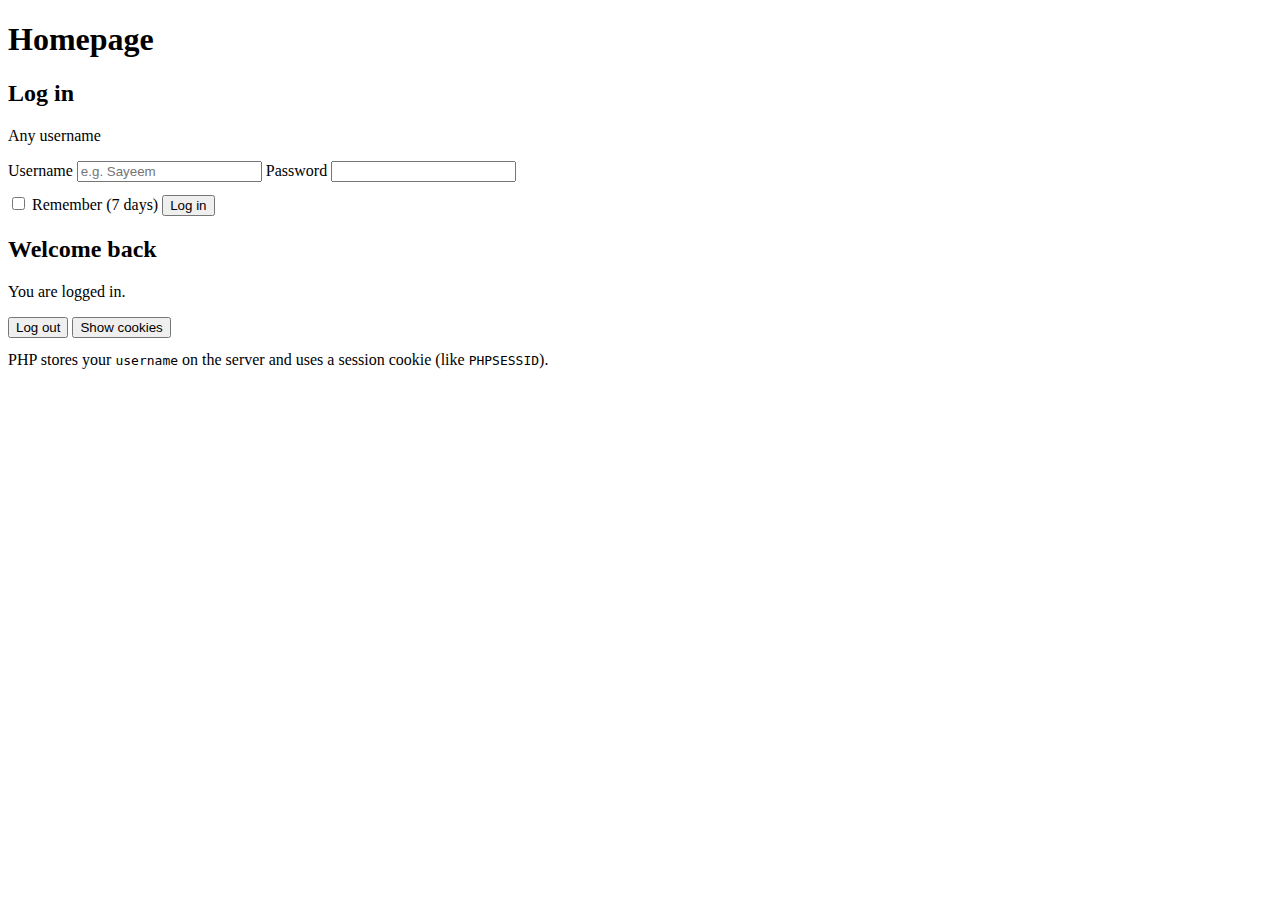
<file: Final Lab 3/index.html>
<!doctype html>
<html lang="en">
  <head>
    <meta charset="utf-8" />
    <meta name="viewport" content="width=device-width, initial-scale=1" />
    <title>Homepage (HTML) + PHP Session</title>
    
  </head>
  <body>
    <div class="wrap">
      <header>
        <h1>Homepage</h1>
        <div id="userBadge" class="muted"></div>
      </header>

      <!-- LOGIN VIEW -->
      <section id="loginView" class="card">
        <h2>Log in</h2>
        <p class="muted">Any username</p>
        <label for="username">Username</label>
        <input id="username" type="text" placeholder="e.g. Sayeem" />

        <label for="password">Password</label>
        <input id="password" type="password" placeholder="" />

        <div class="row" style="margin-top:12px; justify-content: space-between;">
          <label class="row" style="gap:8px;">
            <input type="checkbox" id="remember" />
            <span>Remember (7 days)</span>
          </label>
          <button class="btn btn-primary" id="loginBtn">Log in</button>
        </div>
      </section>

      <!-- HOME VIEW (only when PHP session is active) -->
      <section id="homeView" class="card hidden">
        <h2>Welcome back</h2>
        <p id="welcomeText" class="muted">You are logged in.</p>
        <div class="row" style="gap:8px; margin-top:10px;">
          <button class="btn btn-primary" id="logoutBtn">Log out</button>
          <button class="btn btn-outline" id="showCookiesBtn">Show cookies</button>
        </div>
        <pre id="cookieDump" class="card hidden" style="margin-top:12px; white-space: pre-wrap; overflow-wrap: anywhere;"></pre>
        <footer>
          PHP stores your <code>username</code> on the server and uses a session cookie (like <code>PHPSESSID</code>).
        </footer>
      </section>
    </div>

    <script>
      async function checkSession() {
        const res = await fetch('session.php', { credentials: 'include' });
        const data = await res.json();
        const loginView = document.getElementById('loginView');
        const homeView = document.getElementById('homeView');
        const userBadge = document.getElementById('userBadge');
        const welcomeText = document.getElementById('welcomeText');

        if (data.logged_in) {
          loginView.classList.add('hidden');
          homeView.classList.remove('hidden');
          userBadge.textContent = data.username ? `Signed in as ${data.username}` : 'Signed in';
          welcomeText.textContent = data.username ? `Welcome, ${data.username}!` : 'You are logged in.';
        } else {
          homeView.classList.add('hidden');
          loginView.classList.remove('hidden');
          userBadge.textContent = '';
        }
      }

      document.getElementById('loginBtn').addEventListener('click', async () => {
        const username = document.getElementById('username').value.trim();
        const remember = document.getElementById('remember').checked;
        if (!username) { alert('Please enter a username'); return; }

        const form = new URLSearchParams();
        form.set('username', username);
        form.set('remember', remember ? '1' : '0');

        const res = await fetch('login.php', {
          method: 'POST',
          headers: { 'Content-Type': 'application/x-www-form-urlencoded' },
          body: form,
          credentials: 'include'
        });
        const data = await res.json();
        if (!data.ok) { alert(data.error || 'Login failed'); return; }
        await checkSession();
      });

      document.getElementById('logoutBtn').addEventListener('click', async () => {
        await fetch('logout.php', { method: 'POST', credentials: 'include' });
        await checkSession();
      });

      document.getElementById('showCookiesBtn').addEventListener('click', () => {
        const dump = document.getElementById('cookieDump');
        dump.textContent = document.cookie || '(no cookies)';
        dump.classList.toggle('hidden');
      });

      // First paint
      checkSession();
    </script>
  </body>
</html>
</file>
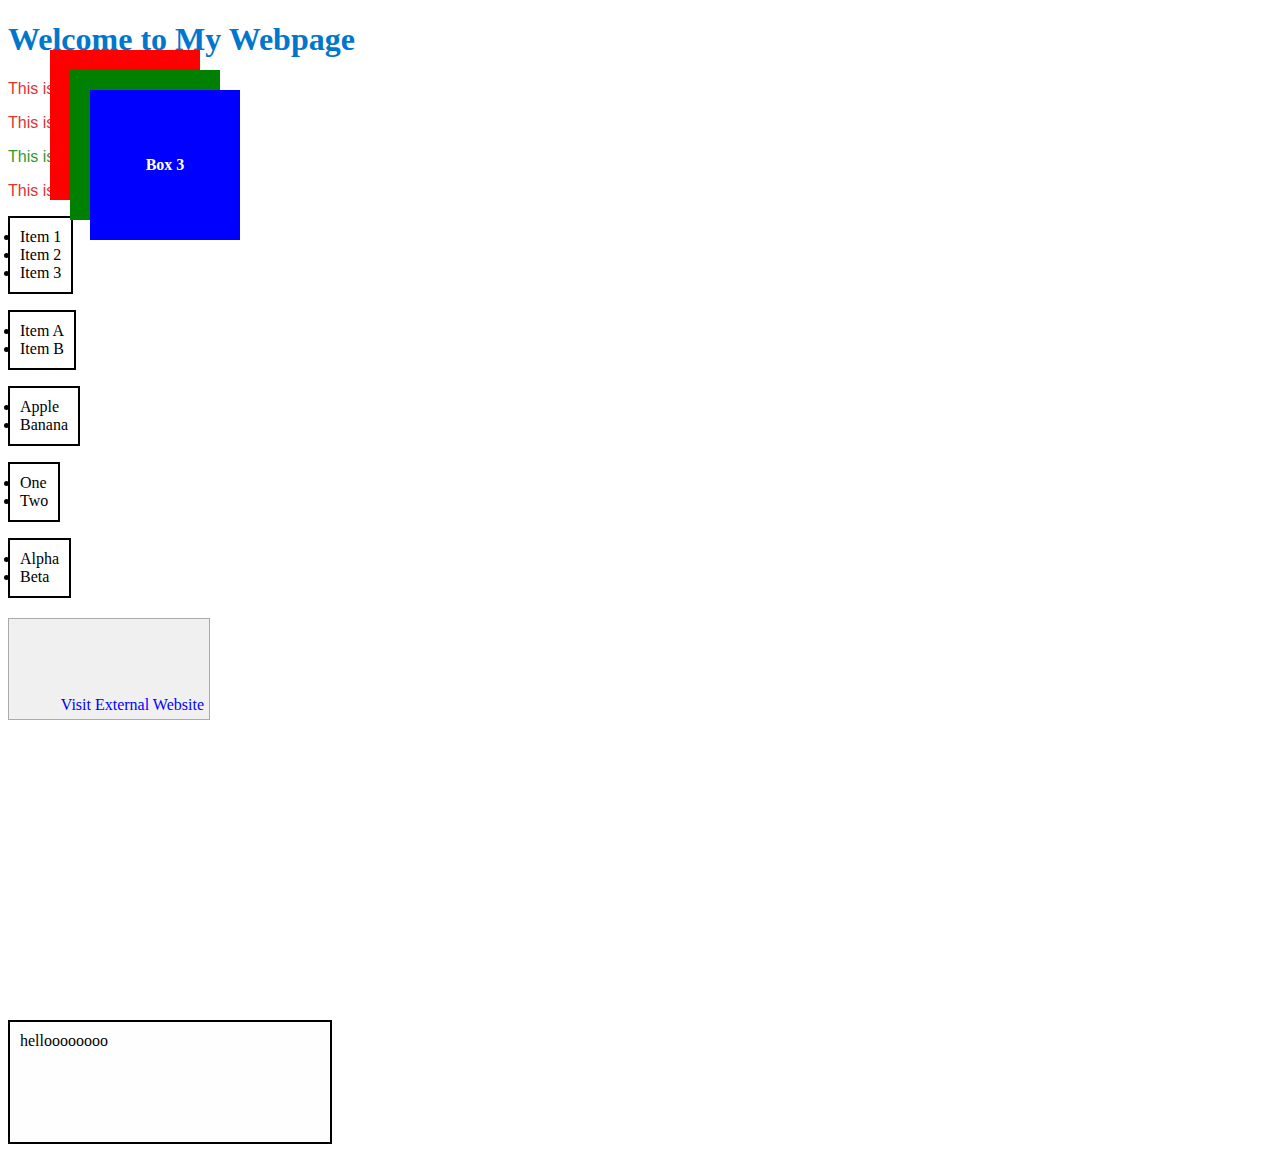
<file: Lab-3/index.html>
<!DOCTYPE html>
<html lang="en">
<head>
  <meta charset="UTF-8" />
  <meta name="viewport" content="width=device-width, initial-scale=1.0"/>
  <title>Basic HTML & CSS Task</title>
  <link rel="stylesheet" href="style.css" />
</head>
<body>

  <!-- Header -->
  <h1 id="main-header">Welcome to My Webpage</h1>

  <!-- Paragraphs and Span -->
  <p class="color2">This is the first paragraph.</p>
  <p class="color2">This is the second paragraph.</p>
  <p class="color3">This is the third paragraph.</p>
  <span class="color2">This is a special span text.</span>

  <!-- 5 unordered lists -->
  <ul class="styled-list">
    <li>Item 1</li>
    <li>Item 2</li>
    <li>Item 3</li>
  </ul>

  <ul class="styled-list">
    <li>Item A</li>
    <li>Item B</li>
  </ul>

  <ul class="styled-list">
    <li>Apple</li>
    <li>Banana</li>
  </ul>

  <ul class="styled-list">
    <li>One</li>
    <li>Two</li>
  </ul>

  <ul class="styled-list">
    <li>Alpha</li>
    <li>Beta</li>
  </ul>

  <!-- External link inside a styled box -->
  <div class="link-box">
    <a href="https://apple.com" target="_blank">Visit External Website</a>
  </div>

  <!-- Overlapping elements -->
  <div class="box box1">Box 1</div>
  <div class="box box2">Box 2</div>
  <div class="box box3">Box 3</div>

  <!-- Overflow example -->
  <div class="overflow-box">
    helloooooooo
  </div>

</body>
</html>
</file>
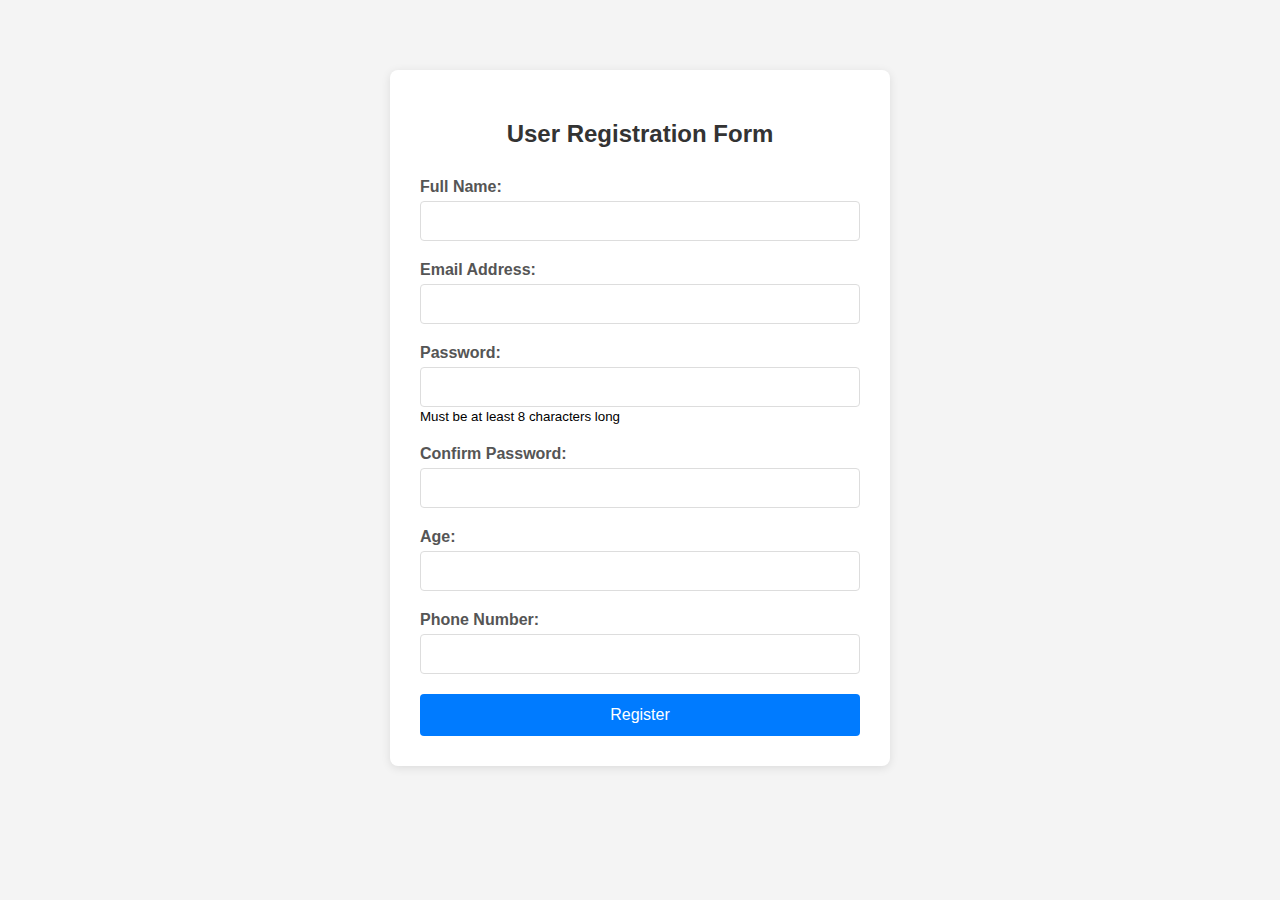
<file: Final Lab 2/form.html>
<!DOCTYPE html>
<html lang="en">
<head>
    <meta charset="UTF-8">
    <meta name="viewport" content="width=device-width, initial-scale=1.0">
    <title>User Registration Form</title>
    <style>
        body {
            font-family: Arial, sans-serif;
            max-width: 500px;
            margin: 50px auto;
            padding: 20px;
            background-color: #f4f4f4;
        }
        .form-container {
            background: white;
            padding: 30px;
            border-radius: 8px;
            box-shadow: 0 2px 10px rgba(0,0,0,0.1);
        }
        h2 {
            text-align: center;
            color: #333;
            margin-bottom: 30px;
        }
        .form-group {
            margin-bottom: 20px;
        }
        label {
            display: block;
            margin-bottom: 5px;
            font-weight: bold;
            color: #555;
        }
        input[type="text"],
        input[type="email"],
        input[type="password"] {
            width: 100%;
            padding: 10px;
            border: 1px solid #ddd;
            border-radius: 4px;
            font-size: 16px;
            box-sizing: border-box;
        }
        input[type="submit"] {
            background-color: #007bff;
            color: white;
            padding: 12px 20px;
            border: none;
            border-radius: 4px;
            cursor: pointer;
            font-size: 16px;
            width: 100%;
        }
        input[type="submit"]:hover {
            background-color: #0056b3;
        }
        .error {
            color: red;
            font-size: 14px;
            margin-top: 5px;
        }
        .success {
            color: green;
            font-size: 14px;
            margin-top: 5px;
        }
    </style>
</head>
<body>
    <div class="form-container">
        <h2>User Registration Form</h2>
        <form action="validate.php" method="POST">
            <div class="form-group">
                <label for="name">Full Name:</label>
                <input type="text" id="name" name="name" required>
            </div>

            <div class="form-group">
                <label for="email">Email Address:</label>
                <input type="email" id="email" name="email" required>
            </div>

            <div class="form-group">
                <label for="password">Password:</label>
                <input type="password" id="password" name="password" required>
                <small>Must be at least 8 characters long</small>
            </div>

            <div class="form-group">
                <label for="confirm_password">Confirm Password:</label>
                <input type="password" id="confirm_password" name="confirm_password" required>
            </div>

            <div class="form-group">
                <label for="age">Age:</label>
                <input type="text" id="age" name="age" required>
            </div>

            <div class="form-group">
                <label for="phone">Phone Number:</label>
                <input type="text" id="phone" name="phone" required>
            </div>

            <input type="submit" value="Register">
        </form>
    </div>
</body>
</html>
</file>
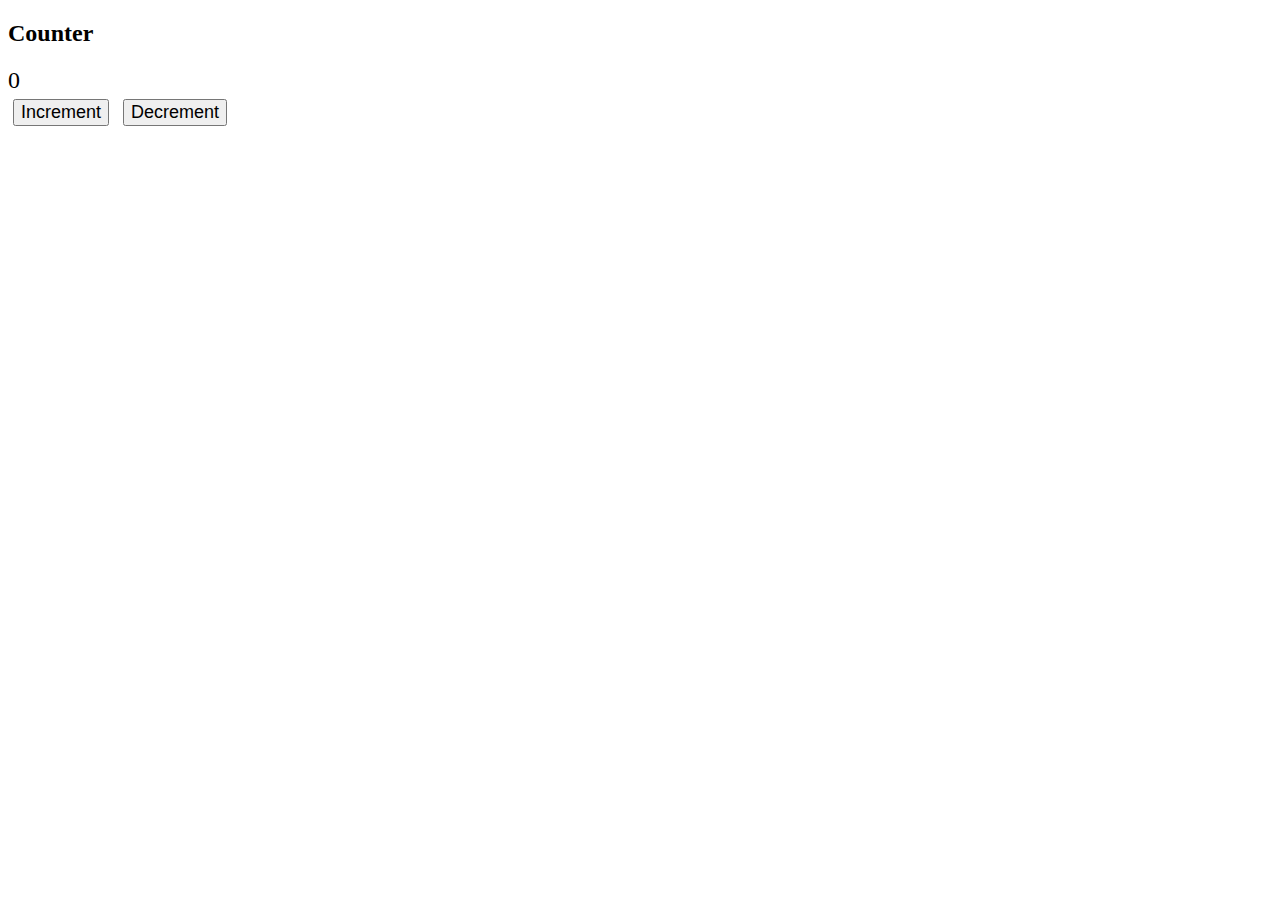
<file: Lab-4/task-1.html>
<!DOCTYPE html>
<html>
<head>
  <title>Counter</title>
  <style>
    button { margin: 5px; font-size: 18px; }
    #count { font-size: 24px; }
  </style>
</head>
<body>
  <h2>Counter</h2>
  <div id="count">0</div>
  <button onclick="changeCount(1)">Increment</button>
  <button onclick="changeCount(-1)">Decrement</button>

  <script>
    let count = 0;
    function changeCount(value) {
      count += value;
      document.getElementById("count").innerText = count;
    }
  </script>
</body>
</html>
</file>
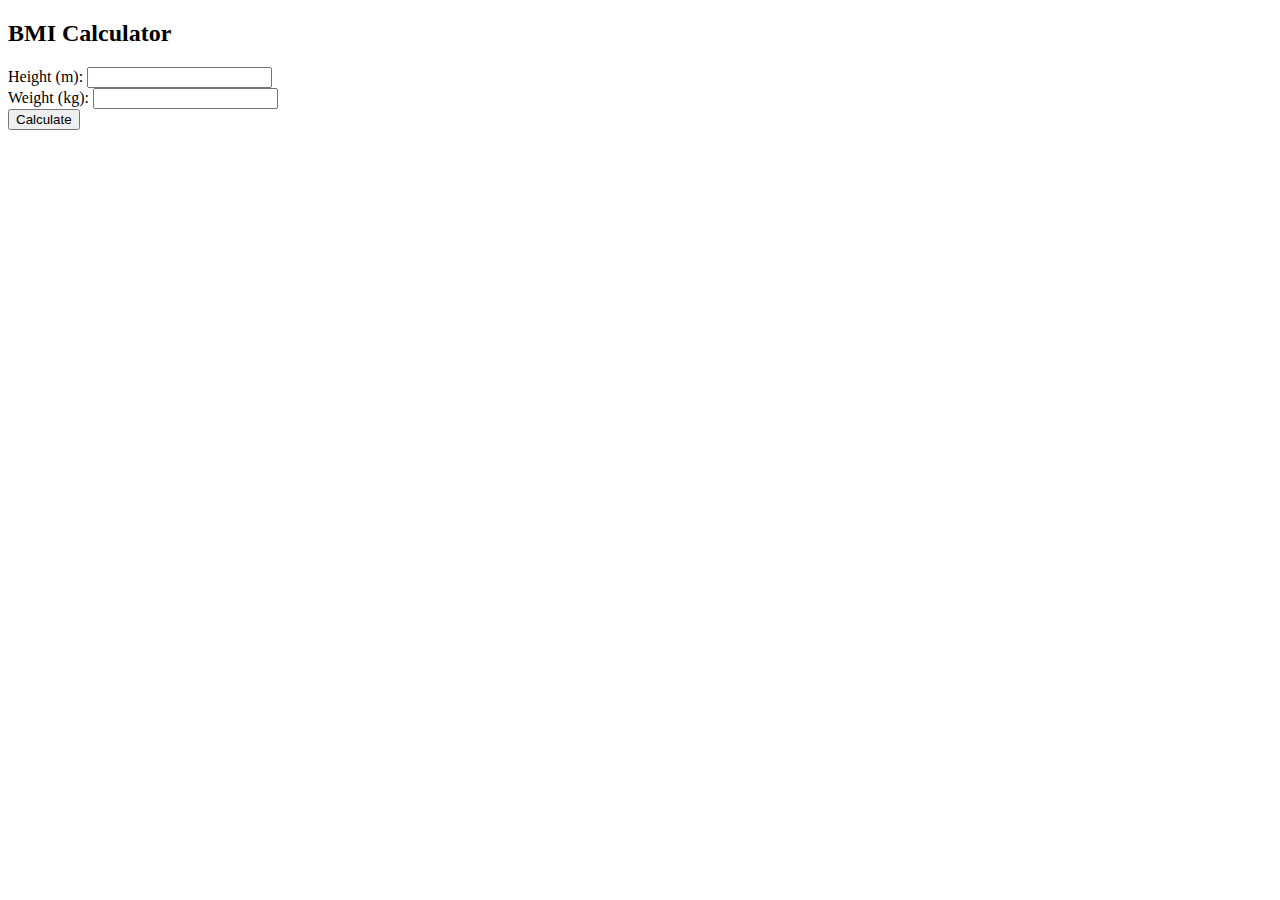
<file: Lab-4/task-2.html>
<!DOCTYPE html>
<html>
<head>
  <title>BMI Calculator</title>
</head>
<body>
  <h2>BMI Calculator</h2>
  <label>Height (m): <input type="number" id="height" step="0.01"></label><br>
  <label>Weight (kg): <input type="number" id="weight"></label><br>
  <button onclick="calculateBMI()">Calculate</button>
  <p id="result"></p>

  <script>
    function calculateBMI() {
      const h = parseFloat(document.getElementById("height").value);
      const w = parseFloat(document.getElementById("weight").value);
      if (h && w) {
        const bmi = w / (h * h);
        document.getElementById("result").innerText = "BMI: " + bmi.toFixed(2);
      } else {
        document.getElementById("result").innerText = "Enter valid inputs!";
      }
    }
  </script>
</body>
</html>
</file>
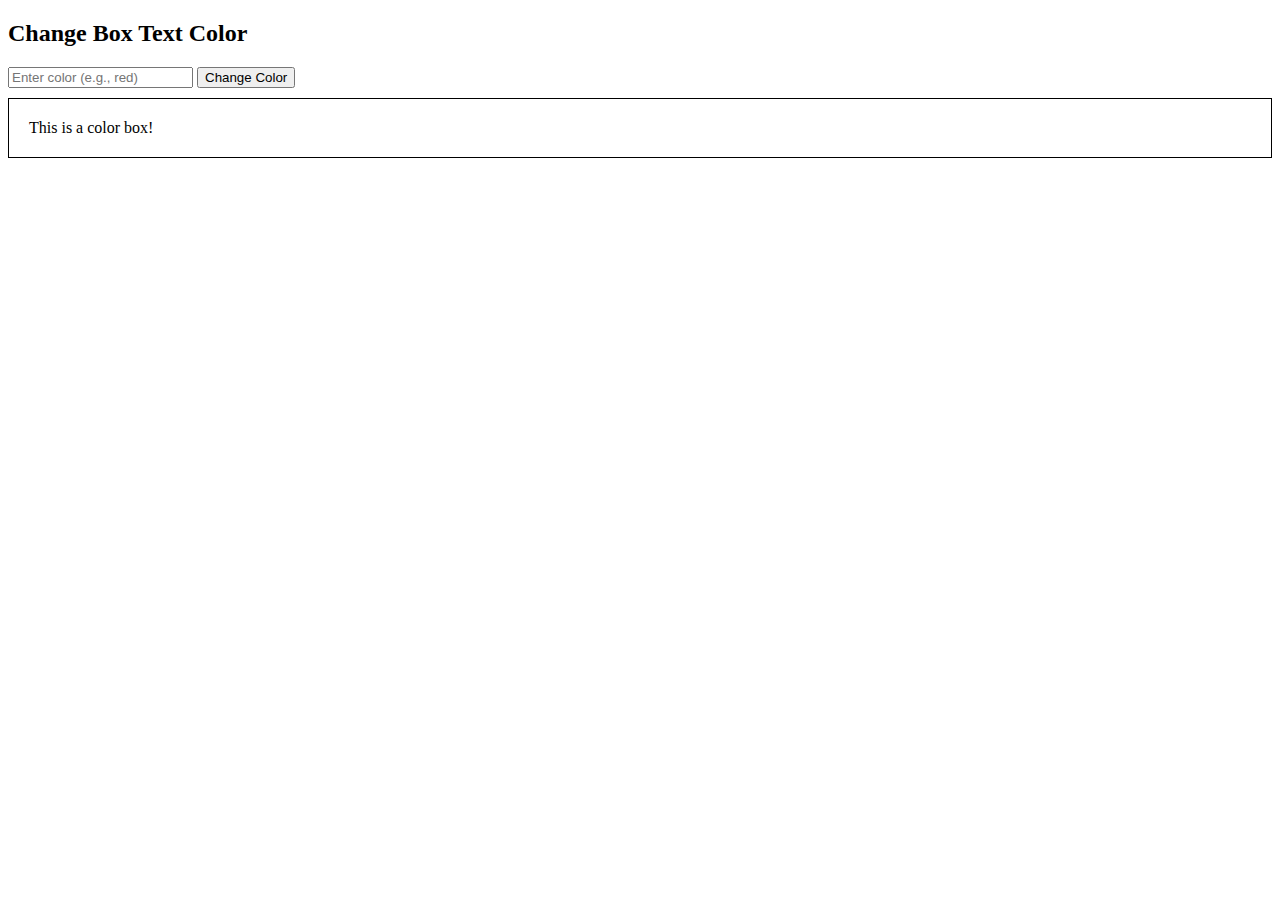
<file: Lab-4/task-3.html>
<!DOCTYPE html>
<html>
<head>
  <title>Change Color</title>
</head>
<body>
  <h2>Change Box Text Color</h2>
  <input type="text" id="colorInput" placeholder="Enter color (e.g., red)">
  <button onclick="changeColor()">Change Color</button>

  <div id="colorBox" style="margin-top:10px; padding:20px; border:1px solid black;">
    This is a color box!
  </div>

  <script>
    function changeColor() {
      const color = document.getElementById("colorInput").value;
      document.getElementById("colorBox").style.color = color;
    }
  </script>
</body>
</html>
</file>
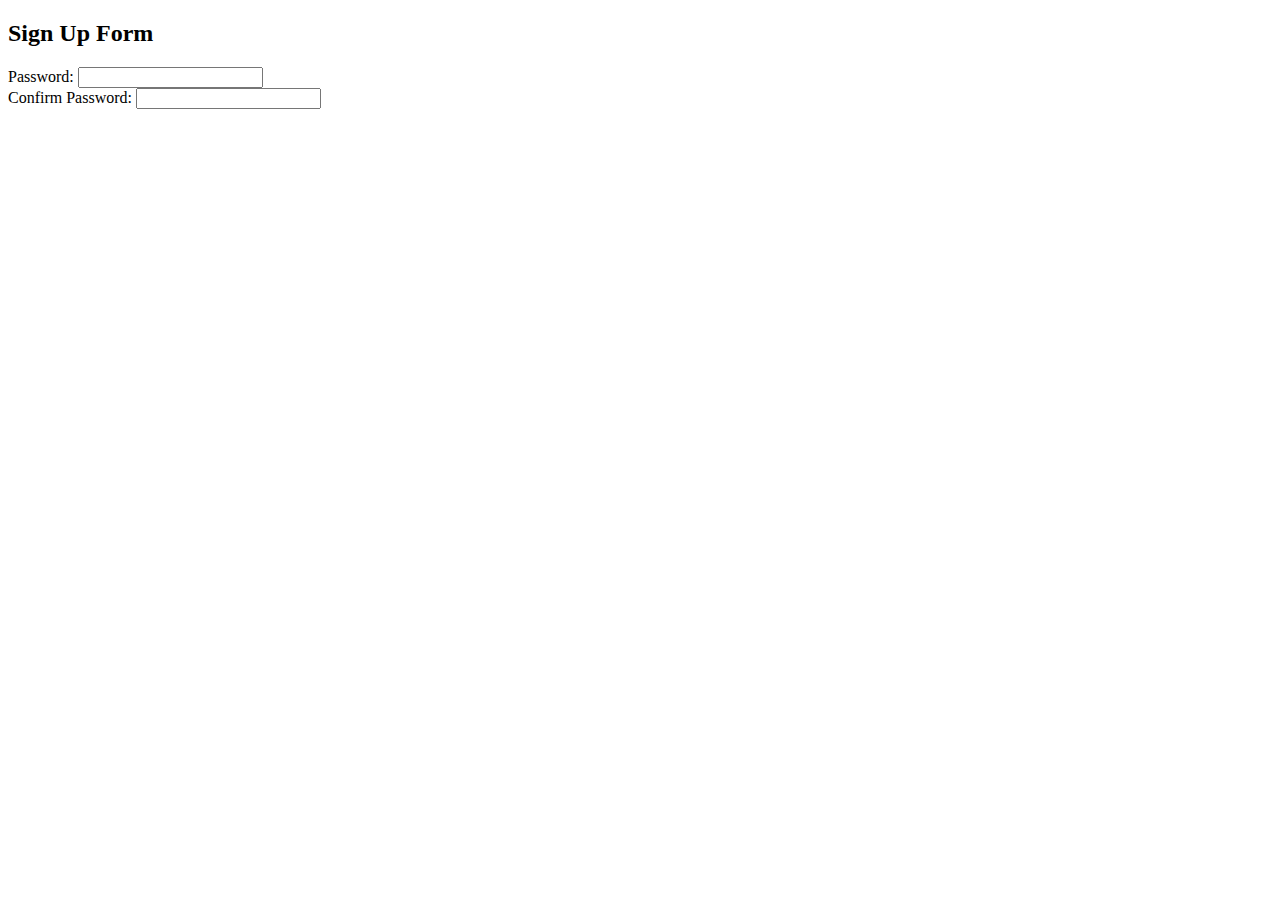
<file: Lab-4/task-4.html>
<!DOCTYPE html>
<html>
<head>
  <title>Password Validation</title>
</head>
<body>
  <h2>Sign Up Form</h2>
  <label>Password: <input type="password" id="pass1" oninput="checkStrength()"></label><br>
  <label>Confirm Password: <input type="password" id="pass2" oninput="checkMatch()"></label><br>
  <p id="strengthMsg"></p>
  <p id="matchMsg"></p>

  <script>
    function checkStrength() {
      const pass = document.getElementById("pass1").value;
      let msg = "Weak";
      if (pass.length >= 8 && /[A-Z]/.test(pass) && /\d/.test(pass)) {
        msg = "Strong";
      } else if (pass.length >= 6) {
        msg = "Medium";
      }
      document.getElementById("strengthMsg").innerText = "Strength: " + msg;
    }

    function checkMatch() {
      const p1 = document.getElementById("pass1").value;
      const p2 = document.getElementById("pass2").value;
      const msg = p1 === p2 ? "Passwords match ✅" : "Passwords do not match ❌";
      document.getElementById("matchMsg").innerText = msg;
    }
  </script>
</body>
</html>
</file>
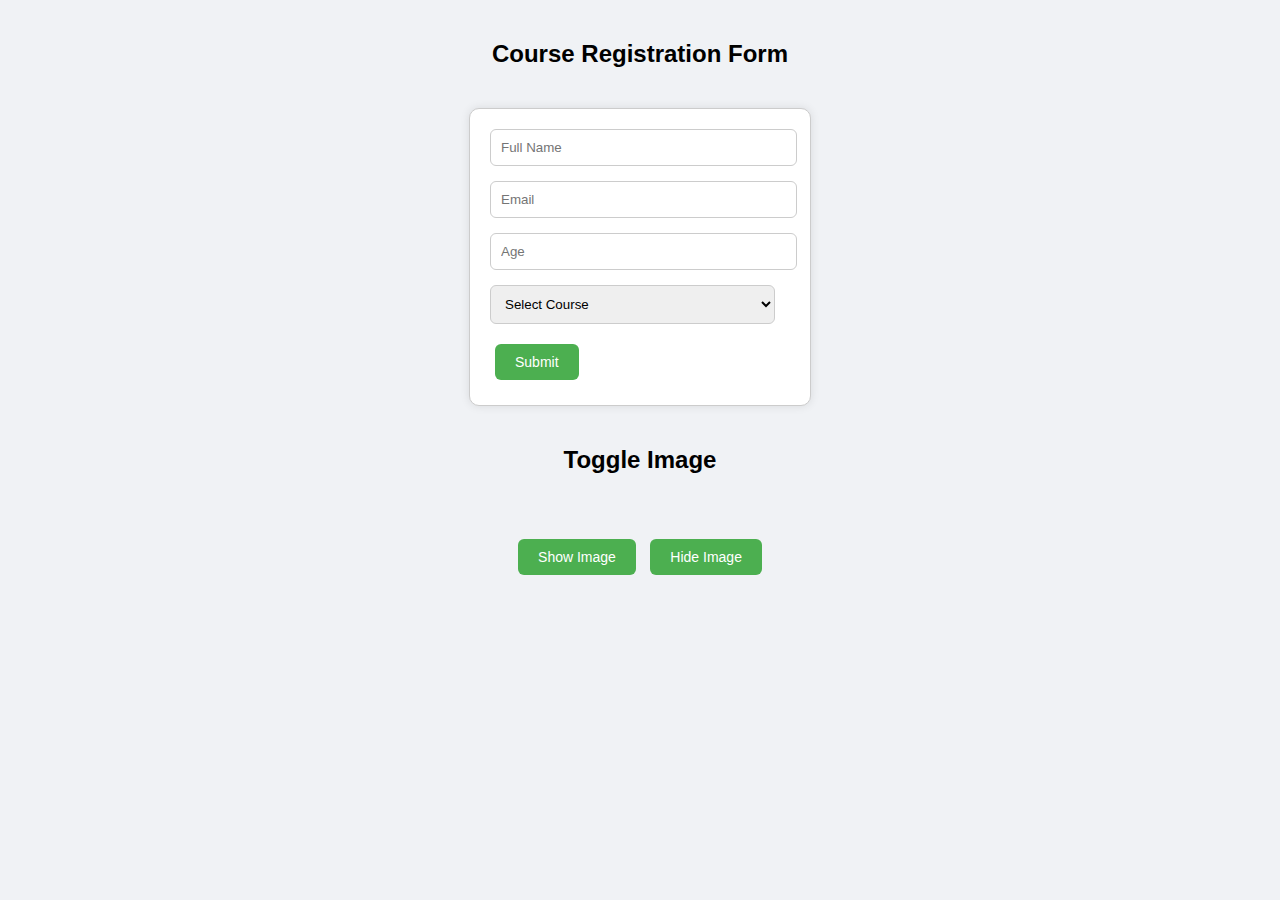
<file: Lab5/Form.html>
<!DOCTYPE html>
<html lang="en">
<head>
  <meta charset="UTF-8">
  <title>Form and Image Toggle</title>
  <style>
    body {
      font-family: Arial, sans-serif;
      background: #f0f2f5;
      margin: 0;
      padding: 0;
      display: flex;
      flex-direction: column;
      align-items: center;
      justify-content: flex-start;
      min-height: 100vh;
    }

    h2 {
      margin-top: 40px;
    }

    /* Form Styling */
    form {
      background: white;
      padding: 20px;
      margin-top: 20px;
      border-radius: 10px;
      border: 1px solid #ccc;
      box-shadow: 0 0 10px rgba(0,0,0,0.1);
      width: 300px;
    }

    input, select {
      width: 95%;
      margin-bottom: 15px;
      padding: 10px;
      border: 1px solid #ccc;
      border-radius: 6px;
    }

    button {
      background-color: #4CAF50;
      color: white;
      border: none;
      padding: 10px 20px;
      cursor: pointer;
      border-radius: 6px;
      font-size: 14px;
      margin: 5px;
    }

    button:hover {
      background-color: #45a049;
    }

    .error {
      color: red;
      font-size: 0.9em;
      margin-top: -10px;
      margin-bottom: 10px;
    }

    /* Image Section */
    #imageBox {
      margin-top: 40px;
      text-align: center;
    }

    #myImage {
      width: 300px;
      outline: 5px solid #333;
      outline-offset: 10px;
      border-radius: 10px;
      display: none;
    }
  </style>
</head>
<body>

  <h2>Course Registration Form</h2>
  <form id="myForm">
    <input type="text" id="name" placeholder="Full Name">
    <div class="error" id="nameError"></div>

    <input type="email" id="email" placeholder="Email">
    <div class="error" id="emailError"></div>

    <input type="number" id="age" placeholder="Age">
    <div class="error" id="ageError"></div>

    <select id="course">
      <option value="">Select Course</option>
      <option value="HTML">HTML</option>
      <option value="CSS">CSS</option>
      <option value="JavaScript">JavaScript</option>
    </select>

    <button type="submit">Submit</button>
  </form>

  <h2>Toggle Image</h2>
  <div id="imageBox">
    <button onclick="showImage()">Show Image</button>
    <button onclick="hideImage()">Hide Image</button>
    <br><br>
    <img id="myImage" src="cat.png" alt="Sample Image">
  </div>

  <script>
    // Form Validation
    document.getElementById('myForm').addEventListener('submit', function(e) {
      e.preventDefault();

      // Clear errors
      document.getElementById('nameError').textContent = '';
      document.getElementById('emailError').textContent = '';
      document.getElementById('ageError').textContent = '';

      let hasError = false;

      const name = document.getElementById('name').value.trim();
      const email = document.getElementById('email').value.trim();
      const age = document.getElementById('age').value.trim();

      if (name.length < 3) {
        document.getElementById('nameError').textContent = 'Name must be at least 3 characters';
        hasError = true;
      }

      if (!email.includes('@') || email.length < 5) {
        document.getElementById('emailError').textContent = 'Invalid email address';
        hasError = true;
      }

      if (age === '' || isNaN(age) || age < 10) {
        document.getElementById('ageError').textContent = 'Enter a valid age (10 or older)';
        hasError = true;
      }

      if (!hasError) {
        alert('Form submitted successfully!');
      }
    });

    // Image Toggle Functions
    function showImage() {
      document.getElementById('myImage').style.display = 'block';
    }

    function hideImage() {
      document.getElementById('myImage').style.display = 'none';
    }
  </script>

</body>
</html>
</file>
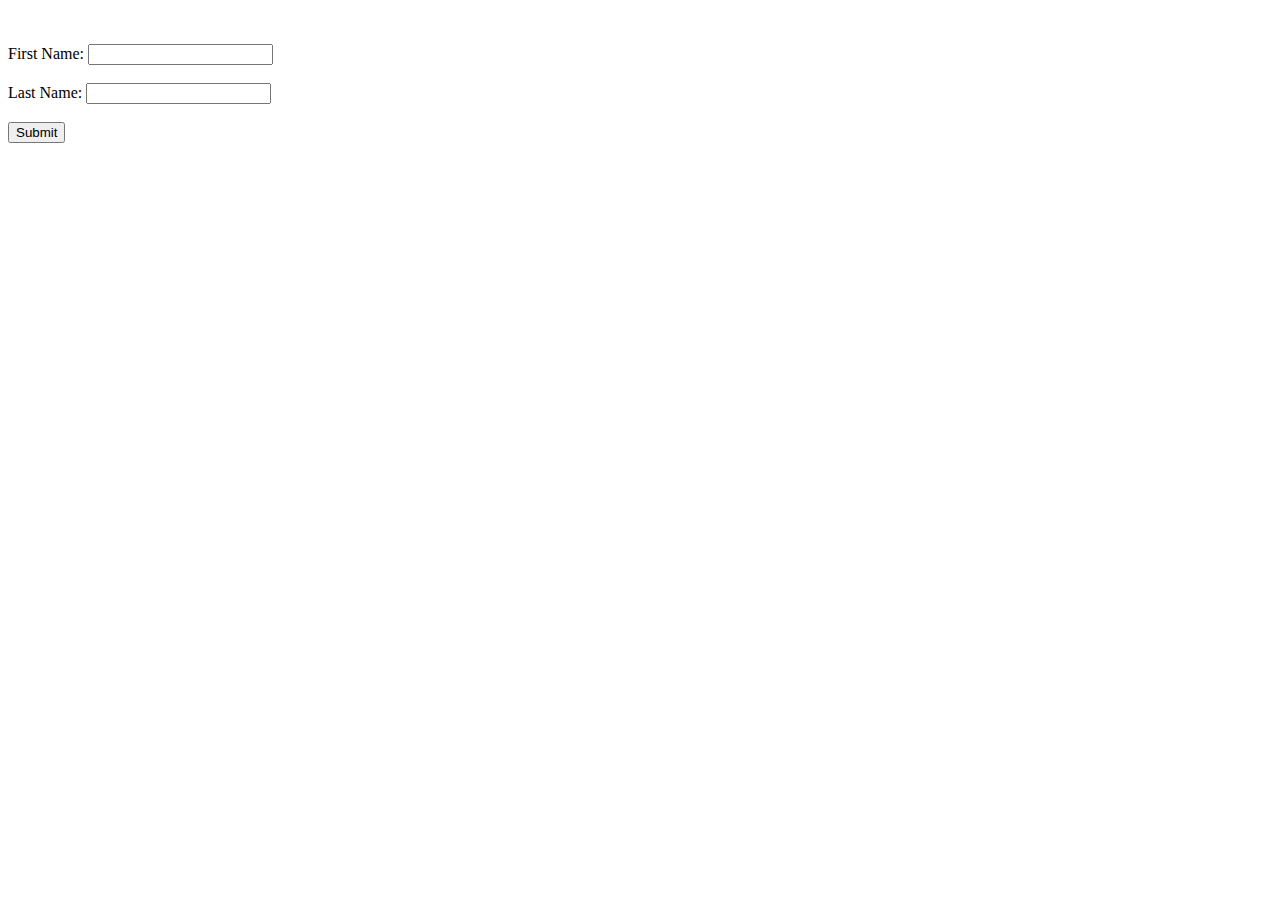
<file: Test/h1.html>
<!DOCTYPE html>
<html>
<head>
<title> Form Validate</title>
</head>

<body>
<form onsubmit = "return validateForm()">
<br><br>
First Name: <input type="text" id="fname"><br><br>
Last Name: <input type="text" id="lname"><br><br>
<input type="submit" value="Submit">
</form>

<script>
function validateForm()
{
  let fname = document.getElementById("fname").value.trim();
  let lname = document.getElementById("lname").value.trim();
  if(fname.length < 2 || lname.length < 2)
   { 
      alert("First name or Last name too short");
      return false;
   }
   return true;
}
</script>
</body>
</html>
</file>
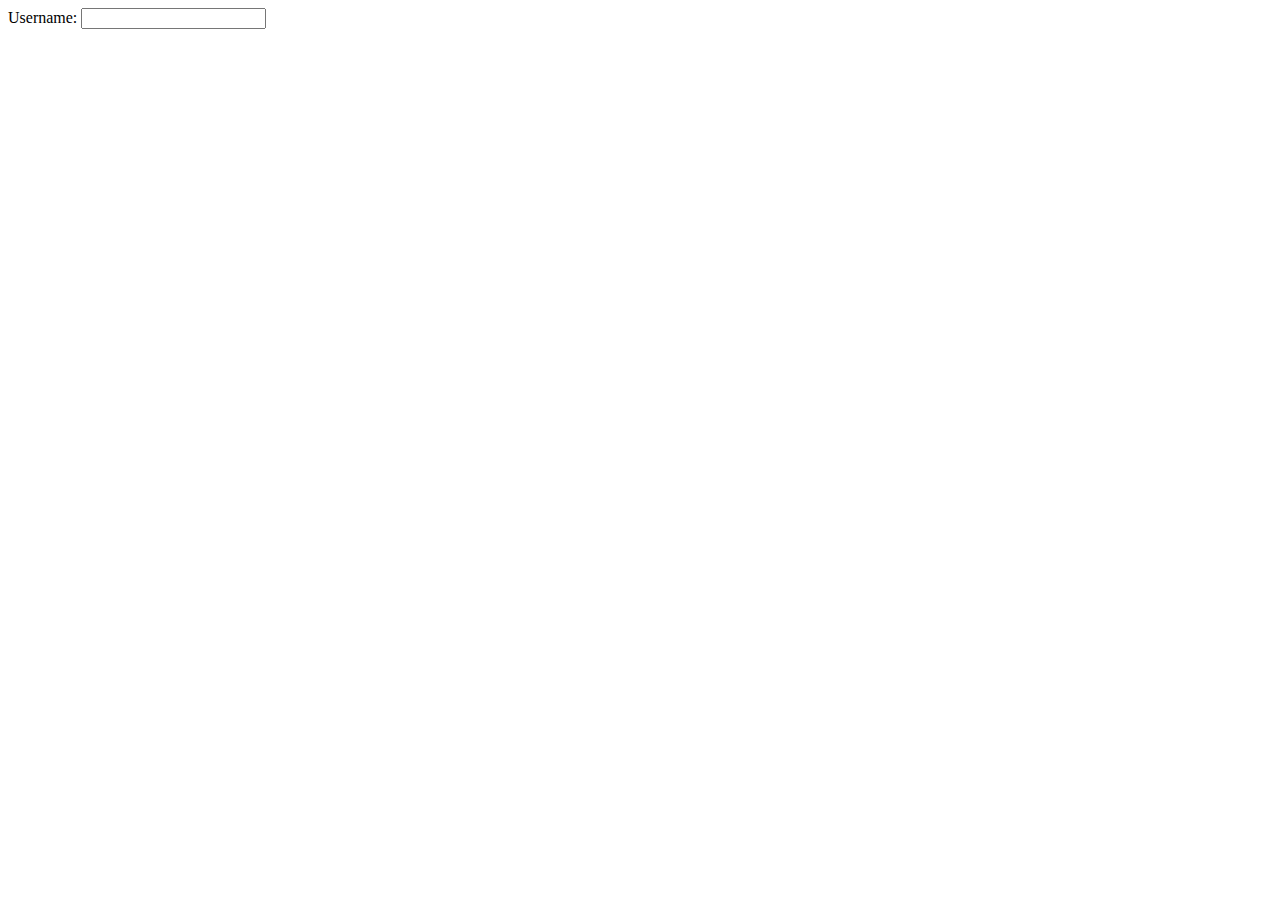
<file: Test/h2.html>
<!DOCTYPE html>
<html>
<head>
<title> Username Uppercase </title>
</head>
<body>
<form>
Username: <input type="text" id="username">
</form>
<script>
const username = document.getElementById("username");
username.addEventListener("input", () => {username.value = username.value.toUpperCase()
});
</script>
</body>
</html>
</file>
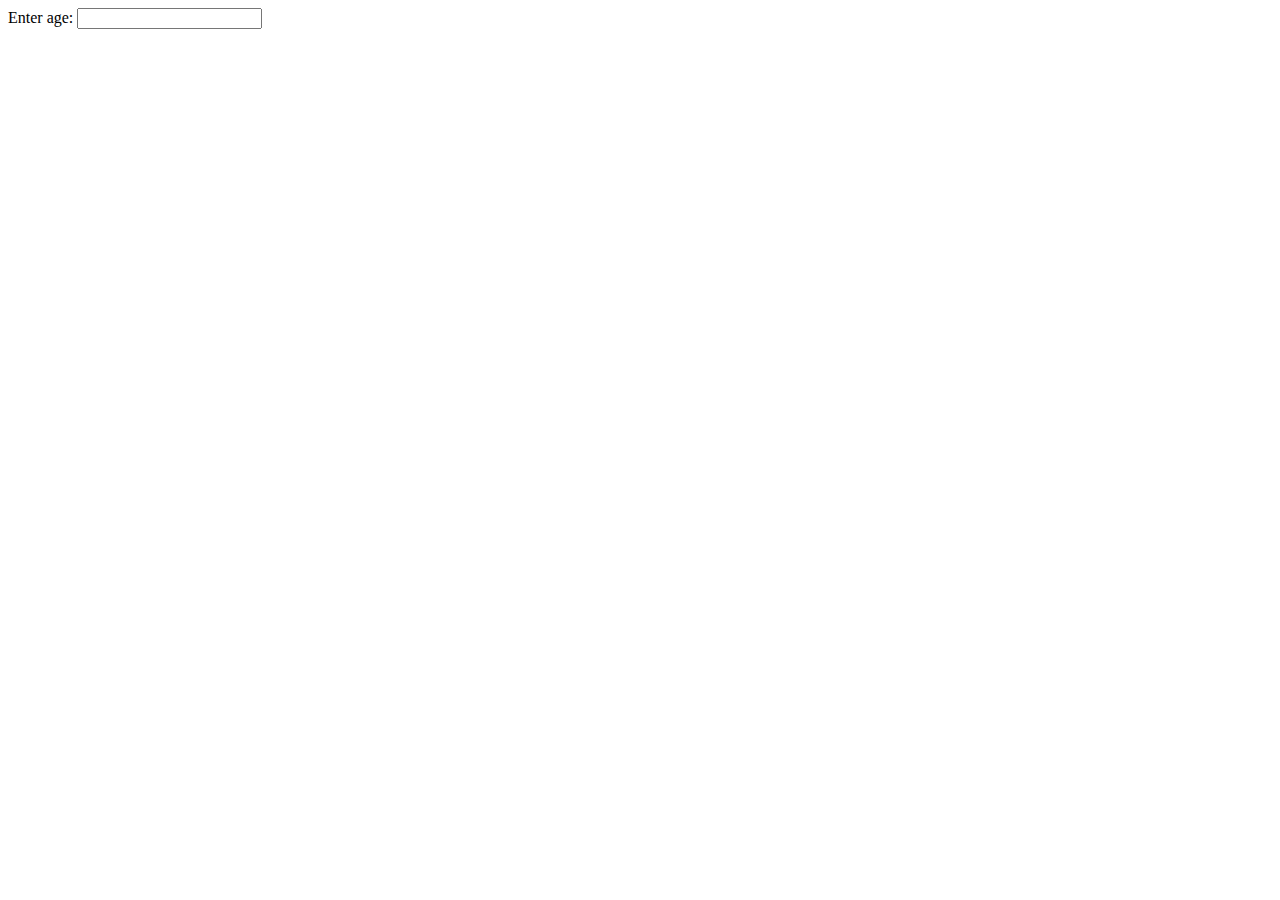
<file: Test/h3.html>
<!DOCTYPE html>
<html>
<head>
<title>Age Verification</title>
</head>
<body>
<form>
Enter age: <input type="text" id="age">
</form>
<p id="message"></p>
<script>
const ageInput = document.getElementById("age");
const msg = document.getElementById("message");
ageInput.addEventListener("input", () => {
let age = parseInt(ageInput.value);
if(age<40)
{
msg.textContent = "You need to be atleast 40 years ago";
msg.style.color = "black";
}
else if(age>=40 && age<=50)
{
msg.textContent = "Perfect age";
msg.style.color = "black";
}
else if(age>50)
{
msg.textContent = "Top level members";
msg.style.color = "red";
}
})
</script>
</body>
</html>
</file>
<file: Lab-3/style.css>
/* Colors */
:root {
  --color1: #0077cc; /* Header color */
  --color2: #dd3333; /* Paragraphs 1, 2 and span */
  --color3: #339933; /* Paragraph 3 */
}

/* Element selector */
h1 {
  color: var(--color1);
}

/* Class selector */
.color2 {
  color: var(--color2);
  font-family: Arial, sans-serif;
}

.color3 {
  color: var(--color3);
  font-family: Arial, sans-serif;
}

span {
  font-family: Arial, sans-serif;
}

/* List styling */
.styled-list {
  border: 2px solid black;
  width: fit-content;
  padding: 10px;
  margin-bottom: 10px;
}

/* Link box */
.link-box {
  position: relative;
  width: 200px;
  height: 100px;
  background-color: #f0f0f0;
  border: 1px solid #aaa;
  margin-top: 20px;
}

.link-box a {
  position: absolute;
  bottom: 5px;
  right: 5px;
  text-decoration: none;
  color: blue;
}

/* Overlapping boxes */
.box {
  position: fixed;
  width: 150px;
  height: 150px;
  color: white;
  display: flex;
  justify-content: center;
  align-items: center;
  font-weight: bold;
}

.box1 {
  background-color: red;
  top: 50px;
  left: 50px;
  z-index: 1;
}

.box2 {
  background-color: green;
  top: 70px;
  left: 70px;
  z-index: 2;
}

.box3 {
  background-color: blue;
  top: 90px;
  left: 90px;
  z-index: 3;
}

/* Overflow div */
.overflow-box {
  width: 300px;
  height: 100px;
  border: 2px solid #000;
  overflow: auto;
  margin-top: 300px;
  padding: 10px;
  background-color: #fefefe;
}
</file>
